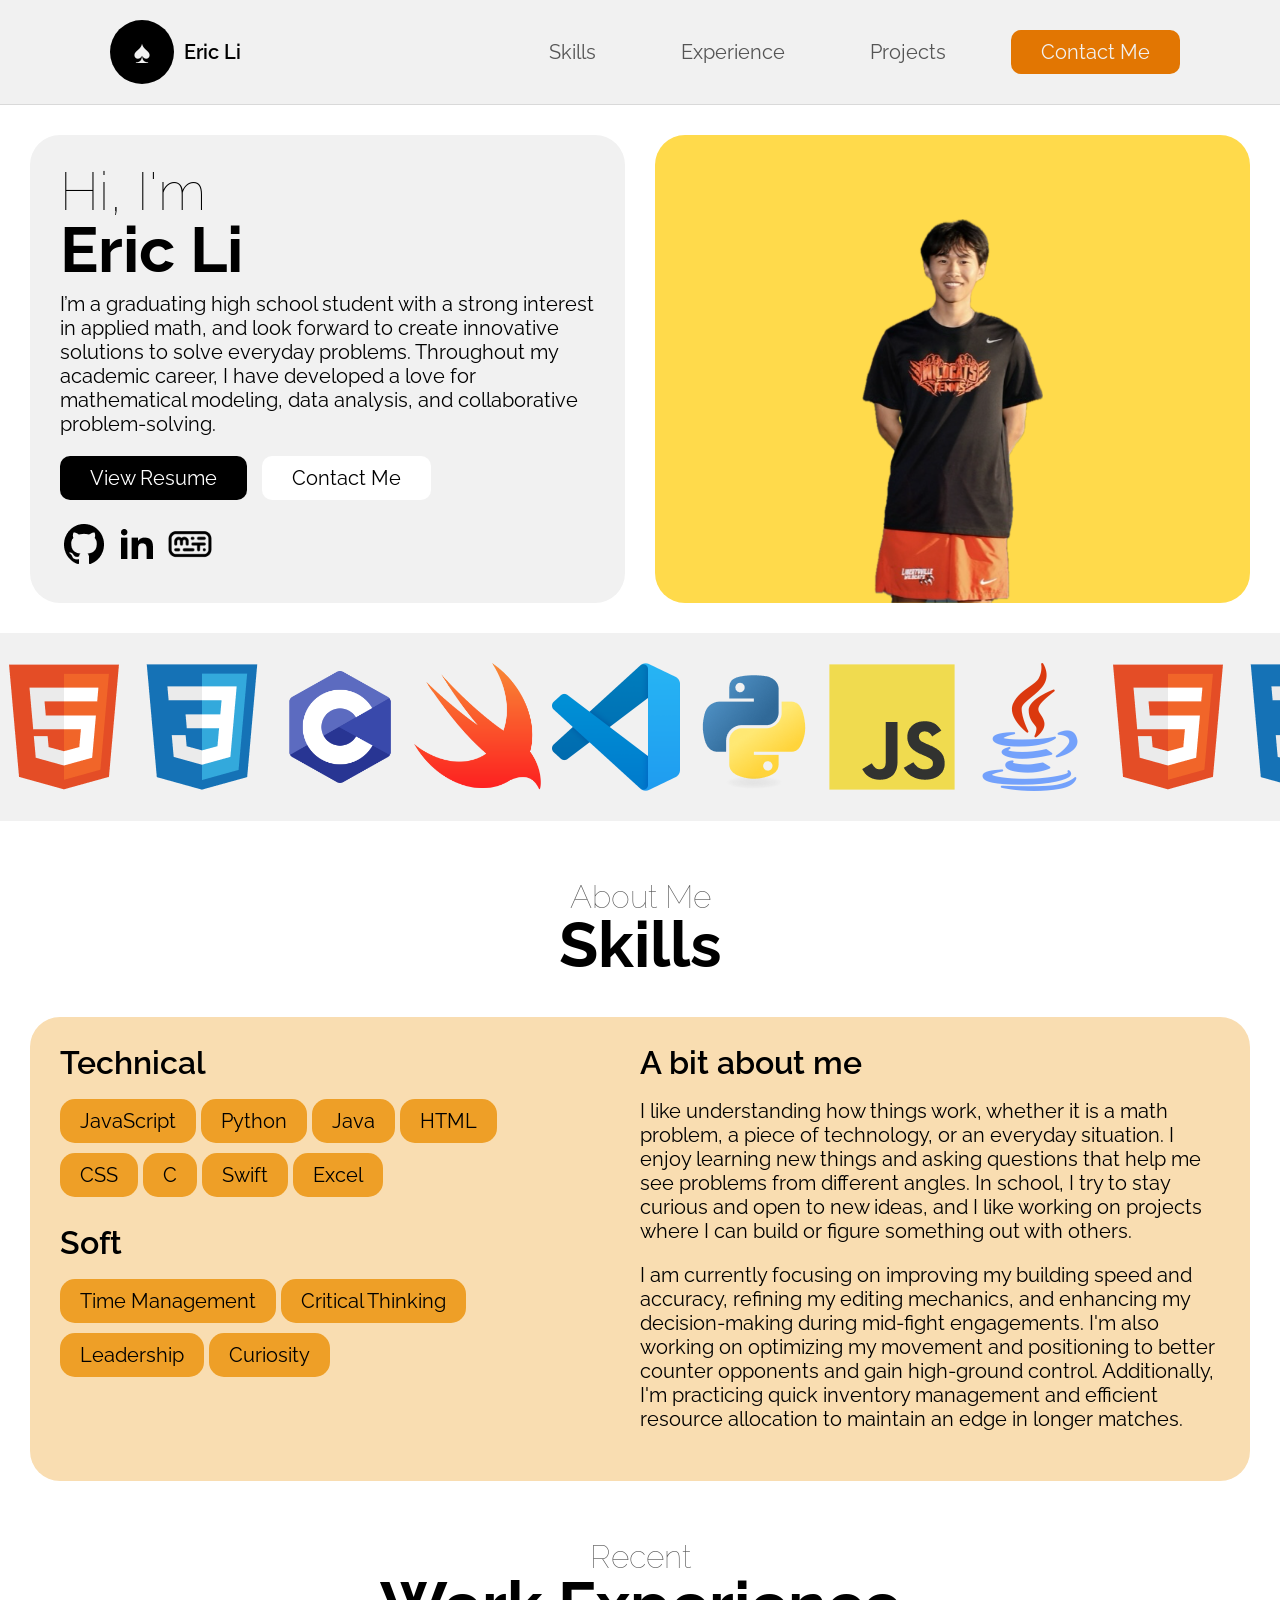
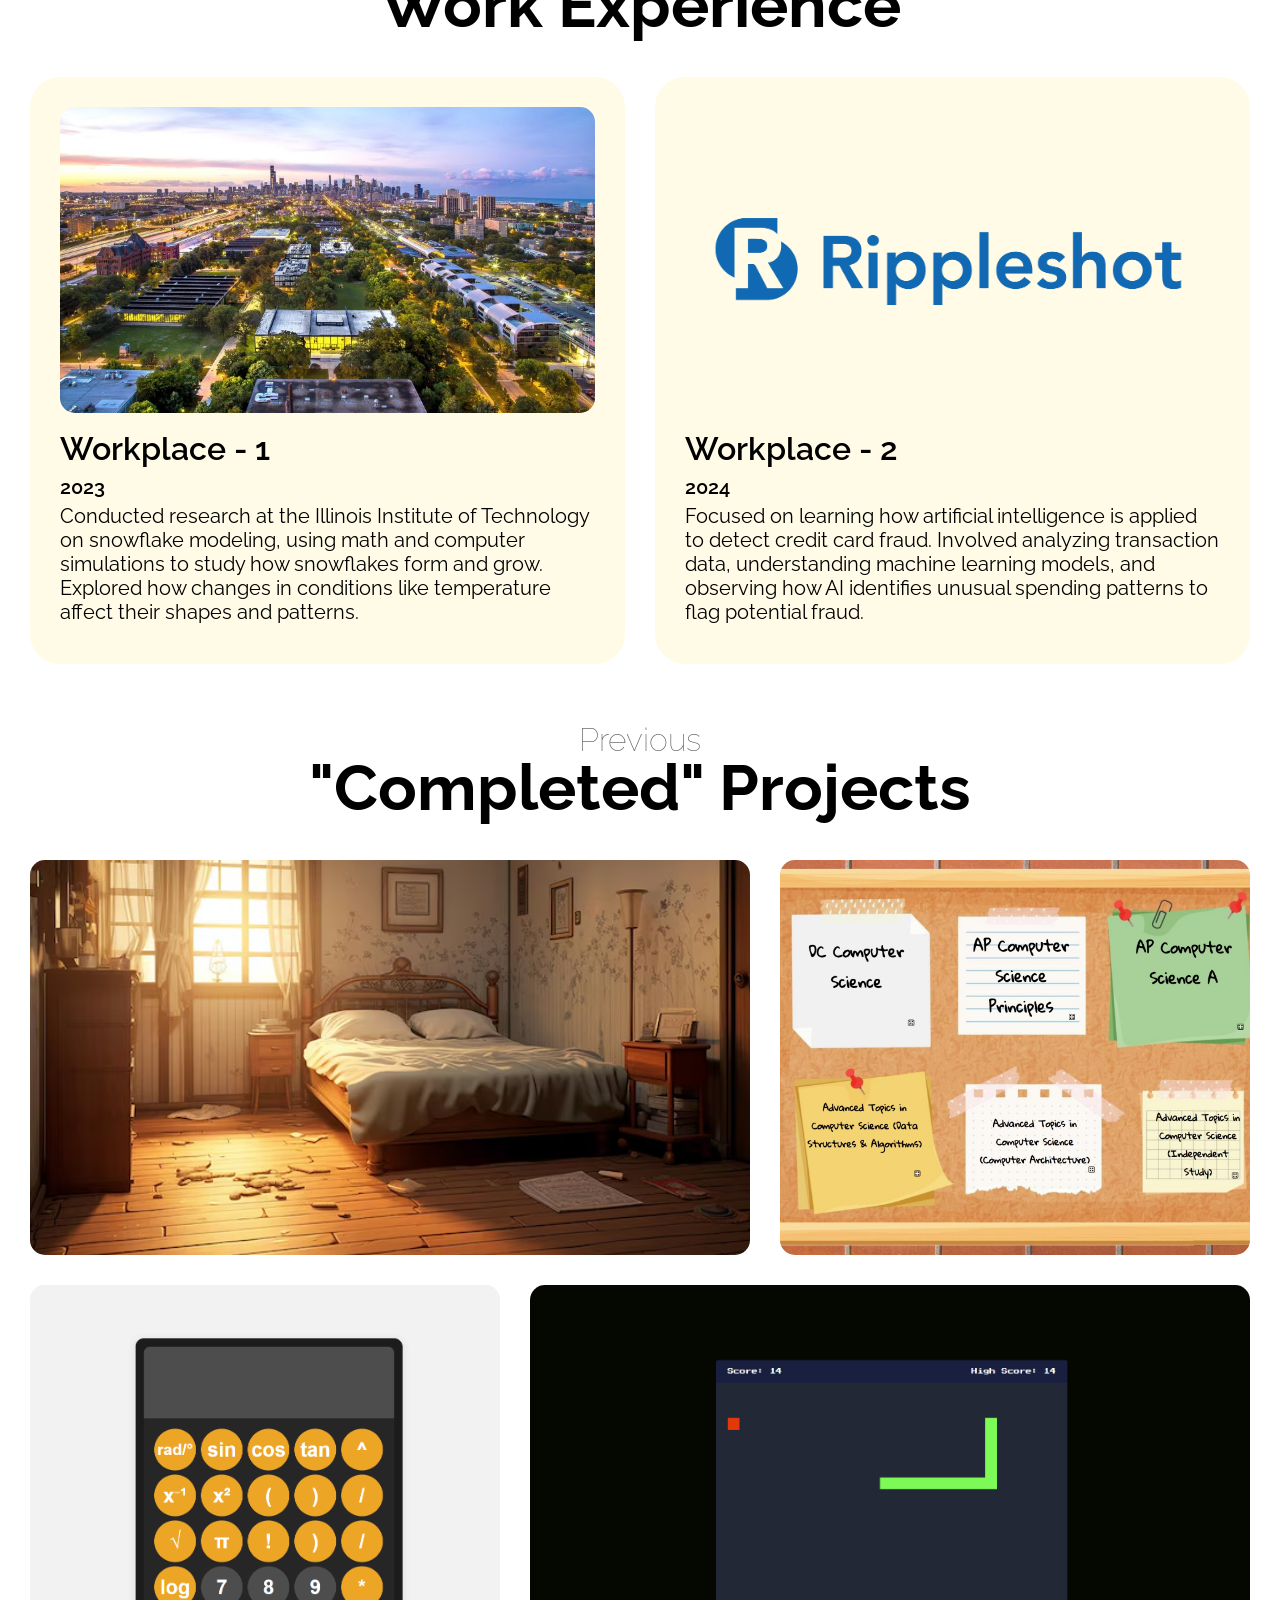
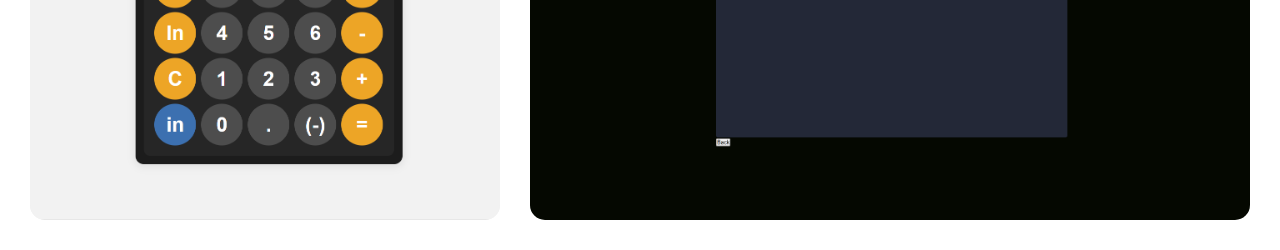
<file: index.html>
<!DOCTYPE html>
<html lang="en">
<head>
    <meta charset="UTF-8">
    <meta name="viewport" content="width=device-width, initial-scale=1.0">
    <title>Eric Li's Portfolio</title>
    <link rel="preconnect" href="https://fonts.googleapis.com">
    <link rel="preconnect" href="https://fonts.gstatic.com" crossorigin>
    <link href="https://fonts.googleapis.com/css2?family=Raleway:ital,wght@0,100..900;1,100..900&display=swap" rel="stylesheet">
    <link rel="stylesheet" href="./styles.css">
    <script src="./scripts.js"></script>
    <link rel="icon" type="image/jpg" href="/imgs/one-v-buck-izo.png">
</head>
<body>
    <header>
        <a href="#" class="logo-holder">
            <div class="logo">♠</div>
            <div class="logo-text">Eric Li</div>
        </a>
        <nav>
            <ul id="menu">
                <li>
                    <a href="#skills">Skills</a>
                </li>
                <li>
                    <a href="#experience">Experience</a>
                </li>
                <li>
                    <a href="#projects">Projects</a>
                </li>
                <li>
                    <a href="mailto:yousefta321@gmail.com" class="button">Contact Me</a>
                </li>
            </ul>
            <a href="#" class="mobile-toggle" onClick="toggleMobileMenu();">
                <svg class="w-6 h-6 text-gray-800 dark:text-white" aria-hidden="true" xmlns="http://www.w3.org/2000/svg" width="24" height="24" fill="none" viewBox="0 0 24 24">
                    <path stroke="currentColor" stroke-linecap="round" stroke-width="2" d="M5 7h14M5 12h14M5 17h10"/>
                  </svg>                  
            </a>
        </nav>
    </header>
    <main>
        <section class="hero container">
            <div class="hero-orange">
                <div>
                    <h1><small>Hi, I'm</small>
                        Eric Li
                    </h1>
                    <p>
                        I’m a graduating high school student with a strong interest in applied math, and look forward to create innovative solutions to solve everyday problems. Throughout my academic career, I have developed a love for mathematical modeling, data analysis, and collaborative problem-solving.</span>
                    </p>
                    <div class="call-to-action">
                        <a href="Eric_Li_Resume (1).pdf" class="button black" target="_blank" rel="noopener">
                            View Resume
                        </a>
                        <a href="mailto:yousefta321@gmail.com" class="button white" target="_blank" rel="noopener">
                            Contact Me
                        </a>
                    </div>
                    <div class="social-links">
                        <a href="https://github.com/ericli37" target="_blank" rel="noopener">
                            <img src="./imgs/github.png" alt="GitHub" class="socials" width="48"/>
                        </a>
                        <a href="https://www.linkedin.com/in/yousef-taha-615994212" target="_blank" rel="noopener">
                            <img src="./imgs/linkedin.png" alt="LinkedIn" class="socials" width="48"/>
                        </a>
                        <a href="https://monkeytype.com/profile/ligion" target="_blank" rel="noopener">
                            <img src="./imgs/monkeytype.png" alt="monkeytype" class="socials" width="48"/>
                        </a>
                    </div>
                </div>
            </div>
            <div class="hero-yellow">
                <img src="./imgs/Subject (1).png" alt="Eric Li" width="34%"/>
            </div>
        </section>
        <section class="logos container">
            <div class="marquee">
                <div class="track">
                    <img src="./imgs/html.png" alt="HTML" width="128"/>
                    <img src="./imgs/css.png" alt="CSS" width="128"/>
                    <img src="./imgs/icons8-c-programming-480.png" alt="C" width="128"/>
                    <img src="./imgs/swift.png" alt="Sass" width="128"/>
                    <img src="./imgs/vscode.png" alt="VS Code" width="128"/>
                    <img src="./imgs/python.png" alt="Python" width="128"/>
                    <img src="./imgs/javascript.png" alt="JS" width="128"/>
                    <img src="./imgs/226777.png" alt="Java" width="128"/>
                    <img src="./imgs/html.png" alt="HTML" width="128"/>
                    <img src="./imgs/css.png" alt="CSS" width="128"/>
                    <img src="./imgs/icons8-c-programming-480.png" alt="C" width="128"/>
                    <img src="./imgs/swift.png" alt="Sass" width="128"/>
                    <img src="./imgs/vscode.png" alt="VS Code" width="128"/>
                    <img src="./imgs/python.png" alt="Python" width="128"/>
                    <img src="./imgs/javascript.png" alt="JS" width="128"/>
                    <img src="./imgs/226777.png" alt="Java" width="128"/>
                    <img src="./imgs/html.png" alt="HTML" width="128"/>
                    <img src="./imgs/css.png" alt="CSS" width="128"/>
                    <img src="./imgs/icons8-c-programming-480.png" alt="C" width="128"/>
                    <img src="./imgs/swift.png" alt="Sass" width="128"/>
                    <img src="./imgs/vscode.png" alt="VS Code" width="128"/>
                    <img src="./imgs/python.png" alt="Python" width="128"/>
                    <img src="./imgs/javascript.png" alt="JS" width="128"/>
                    <img src="./imgs/226777.png" alt="Java" width="128"/>
                </div>
            </div>
        </section>
        <section id="skills" class="skills container">
            <h2>
                <small>About Me</small>
                Skills
            </h2>
            <div class="holder-orange">
                <div class="left-column">
                    <h3>Technical</h3>
                    <ul>
                        <li>JavaScript</li>
                        <li>Python</li>
                        <li>Java</li>
                        <li>HTML</li>
                        <li>CSS</li>
                        <li>C</li>
                        <li>Swift</li>
                        <li>Excel</li>
                    </ul>
                    <h3>Soft</h3>
                    <ul>
                        <li>Time Management</li>
                        <li>Critical Thinking</li>
                        <li>Leadership</li>
                        <li>Curiosity</li>
                    </ul>
                </div>
                <div class="right-column">
                    <h3>A bit about me</h3>
                    <p>I like understanding how things work, whether it is a math problem, a piece of technology, or an everyday situation. I enjoy learning new things and asking questions that help me see problems from different angles. In school, I try to stay curious and open to new ideas, and I like working on projects where I can build or figure something out with others.</p>
                    <p>I am currently focusing on improving my building speed and accuracy, refining my editing mechanics, and enhancing my decision-making during mid-fight engagements. I'm also working on optimizing my movement and positioning to better counter opponents and gain high-ground control. Additionally, I'm practicing quick inventory management and efficient resource allocation to maintain an edge in longer matches.</p>
                </div>
            </div>
        </section>
        <section id="experience" class="work-experience container">
            <h2>
                <small>Recent</small>
                Work Experience
            </h2>
            <div class="jobs">
                <article>
                    <figure>
                        <div>
                            <img src="./imgs/download.jpg" alt="Workplace 1 -" width="100%"/>
                            <figcaption>
                                Illinois Institute of Technology
                            </figcaption>
                        </div>
                    </figure>
                    <h3>Workplace - 1</h3>
                    <div>2023</div>
                    <p>Conducted research at the Illinois Institute of Technology on snowflake modeling, using math and computer simulations to study how snowflakes form and grow. Explored how changes in conditions like temperature affect their shapes and patterns.</p>
                </article>
                <article>
                    <figure>
                        <div>
                                <img src="./imgs/634dea9bd0a404634c428ef1_rippleshot logo.png" alt="Workplace 2 -" width="100%"/>
                            <figcaption>
                                Rippleshot
                            </figcaption>
                        </div>
                    </figure>
                    <h3>Workplace - 2</h3>
                    <div>2024</div>
                    <p>Focused on learning how artificial intelligence is applied to detect credit card fraud. Involved analyzing transaction data, understanding machine learning models, and observing how AI identifies unusual spending patterns to flag potential fraud.</p>
                </article>
            </div>
        </section>
        <section id="projects" class="bento container">
            <h2>
                <small>
                    Previous
                </small>
                "Completed" Projects
            </h2>
            <div class="bento-grid">
                <a href="https://ericli37.github.io/EricLi_GiovannisRoom/" class="bento-item" target="_blank" rel="noopener">
                    <img src="./imgs/bento-1.jpg" alt="1" width="100%"/>
                </a>
                <a href="https://ericli37.github.io/LHS_CS_Classes/" class="bento-item" target="_blank" rel="noopener">
                    <img src="./imgs/bento-3.jpg" alt="3" width="100%"/>
                </a>
                <a href="https://ericli37.github.io/Calc/" class="bento-item" target="_blank" rel="noopener">
                    <img src="./imgs/bento-4.jpg" alt="4" width="100%"/>
                </a>
                <a href="https://ericli37.github.io/LeSnake/" class="bento-item" target="_blank" rel="noopener">
                    <img src="./imgs/bento-5.jpg" alt="5" width="100%"/>
                </a>
            </div>
        </section>
    </main>
</body>
</html>
</file>
<file: styles.css>
*, *::before, *::after {
    box-sizing: border-box;
    margin: 0;
    padding: 0;
}

:root {
    --base: #555;
    --base-100: #f1f1f1;
    --base-400: #555;
    --base-800: #000;
    --yellow: #ffda4b;
    --yellow-100: #fffbe6;
    --yellow-400: #ffda4b;
    --yellow-800: #8b6f00;
    --orange: #e27602;
    --orange-100: #f9ddb1;
    --orange-400: #ee9f27;
    --orange-800: #e27602;
}

body {
  font-family: "Raleway", serif;
  font-optical-sizing: auto;
  font-style: normal;
  font-size: 20px;
}

a {
    text-decoration: none;
    color: var(--orange);
    &:hover {
        text-decoration: underline;
    }
}

header {
    padding-top: 10px;
    padding-bottom: 10px;
    display: flex;
    justify-content: space-between;
    max-width: var(--screen-width);
    background-color: var(--base-100);
    margin: auto;
    padding-left: 100px;
    border-bottom: 1px solid rgba(0,0,0,0.1);

    @media (max-width: 768px) {
        padding-left: 0
    }

    .logo-holder{
        display: flex;
        padding: 10px;
        align-items: center;
        font-weight: 600;
        color: var(--base-800);

        .logo {
            display: flex;
            align-items: center;
            justify-content: center;
            font-size: 32px;
            background-color: var(--base-800);
            color: var(--base-100);
            height: 64px;
            width: 64px;
            margin-right: 10px;
            border-radius: 50%;
        }
        .logo-text {
            flex: 1;
        }
    }

    nav {
        display: flex;
        align-items: center;
        padding-right: 100px;
        ul {
            display: flex;
            list-style-type: none;
            gap: 45px;
            li {
                display: inline-block;
                a {
                    display: inline-block;
                    padding: 10px 20px;
                    color: var(--base);
                    &:hover {
                       background-color: var(--base-100);
                       border-radius: 10px;
                       text-decoration: none;
                    }
                }
            }
        }
        .mobile-toggle {
            display: none;
            color: var(--base-800);
            padding: 10px;
            @media (max-width: 768px) {
                display: inline-block;
                position: absolute;
                top: 20px;
                right: 20px;
            }
        }
    } 

    @media (max-width: 1024px) {
        flex-direction: column;
        align-items: center;
    }

    @media (max-width: 768px) {
        flex-direction: column;
        align-items: center;
        nav {
            margin-top: 10px;
            width: 100%;
            ul {
                display: none;
                flex-direction: column;
                text-align: center;
                width: 100%;
                a {
                    width: 100%;
                }
                &.active {
                    display: flex;
                }
            }
        }
    }
}

.container {
    max-width: 1440px;
    margin: auto;
    gap: 30px;
    margin-top: 30px;
    margin-bottom: 30px;
    @media (max-width: 1440px) {
        padding-left: 30px;
        padding-right: 30px;
    }
}

.socials {
    cursor: pointer;
    height: 3rem;
    width: 3rem;
}

.socials {
    transition: all 300ms ease;
}

.socials:hover {
    height: 3.3rem;
    width: 3.3rem;
}

.button {
    display: inline-block;
    padding: 10px 30px;
    background-color: var(--orange);
    color: var(--base-100);
    border-radius: 10px;
    transition: ease 0.3s all;
    &:hover {
        text-decoration: none;
        background-color: var(--base-800);
    }
    &.white {
        background-color: white;
        color: var(--base-800);
        &:hover {
            background-color: var(--base-100);
            color: var(--orange);
        }
    }
    &.black {
        background-color: black;
        color: white;
        &:hover {
            background-color: var(--base);
            color: var(--base-100);
        }
    }
}

h1 {
    font-size: 64px;
    line-height: 1;
    margin-bottom: 10px;
    small {
        display: block;
        font-weight: 100;
    }
    @media (max-width: 1024px) {
        font-size: 48px;
    }
}

.hero {
	display:flex;
	@media (max-width:1024px){
		flex-direction:column;
	}
	.hero-orange {
		flex:1;
		background-color: var(--base-100);
		border-radius:30px;
		padding:30px;
		display:flex;
		flex-direction:column;
		justify-content:center;
		span {
			@media (max-width:768px){
				display:none;
			}
		}
		.call-to-action {
			margin-top:20px;
			margin-bottom:10px;
			a {
				margin-right:10px;
				margin-bottom:10px;
			}
		}
		.social-links {
			a {
				&:hover {
					text-decoration:none;
				}
			}
		}
	}
	.hero-yellow {
		flex:1;
		background-color: var(--yellow);
		border-radius:30px;
		padding:0px 30px;
		display:flex;
		justify-content:center;
		align-items:flex-end;
		img {
			margin-top:-60px;
			max-width:420px;
			margin-bottom:0px;
		}
	}
}

.logos {
    background-color: var(--base-100);
    border-radius: 30px;
    padding: 30px 0px;
    @media (max-width: 1440px){
        border-radius: 0px;
    }
    .marquee {
        width: 100vw;
        max-width: 100%;
        height: 128px;
        overflow: hidden;
        position: relative;
        .track {
            position: absolute;
            white-space: nowrap;
            will-change: transform;
            animation: marquee 40s linear infinite;
            display: flex;
            gap: 10px;
        }
    }
}

@keyframes marquee {
    0% {
        transform: translateX(0);
    }
    100% {
        transform: translateX(-50%);
    }
}

h2 {
    font-size: 64px;
    line-height: 1;
    margin-bottom: 10px;
    text-align: center;
    color: var(--base-800);
    padding: 30px;
    small {
        display: block;
        font-weight: 100;
        font-size: 0.5em;
        color: var(--base);
    }
    @media (max-width: 1024px){
        font-size: 48px;
    }
}

h3 {
    font-size: 32px;
    font-weight: 600;
    line-height: 1;
    margin-bottom: 20px;
    color: var(--base-800);
}

.skills {
    .holder-orange {
        background-color: var(--orange-100);
        border-radius: 30px;
        padding: 30px;
        display: flex;
        @media(max-width: 1024px) {
            flex-direction: column;
        }
        .left-column {
            flex: 1;
            ul {
                list-style-type: none;
                gap: 10px;
                margin-right: 100px;
                margin-bottom: 20px;
                li {
                    display: inline-block;
                    background-color: var(--orange-400);
                    padding: 10px 20px;
                    border-radius: 15px;
                    margin-bottom: 10px;
                }
            }
        }
        .right-column {
            flex: 1;
            p {
               margin-bottom: 20px; 
            }
        }
    }
}

.work-experience {
    .jobs {
        display: flex;
        gap: 30px;
        @media(max-width: 1024px) {
            flex-direction: column;
        }
        article {
            background-color: var(--yellow-100);
            padding: 30px;
            border-radius: 30px;
            flex: 1;
            h3 {
                margin-top: 20px;
                margin-bottom: 10px;
            }
            div {
                font-weight: 600;
                margin-bottom: 5px;
                color: var(--base-800);
            }
            p {
                margin-bottom: 10px;
            }
            figure {
                width: 100%;
                padding-top: 56.25%;
                overflow: hidden;
                position: relative;
                border-radius: 15px;
                img {
                    position: absolute;
                    top: 0;
                    left: 0;
                    height: 100%;
                    object-fit: cover;
                    transition: ease 1.2s all;
                }
                figcaption {
                    position: absolute;
                    bottom: 0;
                    left: 0;
                    right: 0;
                    background-color: rgba(0,0,0,0.5);
                    color: var(--base-100);
                    text-align: center;
                    padding: 10px;
                    opacity: 0;
                    visibility: hidden;
                    transition: ease 0.3s all;
                }

                &:hover {
                    figcaption {
                        opacity: 1;
                        visibility: visible;
                    }
                    img {
                        transform: scale(1.2);
                    }
                }
            }
        }
    }
}

.bento {
    .bento-grid {
        display: grid;
        grid-gap: 30px;
        grid-template-columns: repeat(5, 1fr);
        grid-template-rows: auto;
        height: 960px;
        @media(max-width: 1024px){
            grid-template-rows: repeat(8, 1fr);
        }
        @media(max-width: 768px){
            display: flex;
            flex-direction: column;
            gap: 30px;
            height: auto;
        }

        .bento-item {
            padding: 30px;
            background-color: var(--base-100);
            border-radius: 15px;
            position: relative;
            overflow: hidden;
            img {
                position: absolute;
                top: 0;
                left: 0;
                height: 100%;
                object-fit: cover;
                transition: ease 1.2s all;
            }
            &:hover {
                img {
                    transform: scale(1.2);
                }
            }
            @media(max-width: 768px){
                height: 240px;
            }
            &:nth-child(1) {
                grid-column: span 3;
                grid-row: span 3;
                @media(max-width: 1024px){
                    grid-column: span 2;
                    grid-row: span 2;
                }
            }
            &:nth-child(2) {
                grid-column: span 2;
                grid-row: span 3;
                @media(max-width: 1024px){
                    grid-column: span 3;
                    grid-row: span 2;
                }
            }
            &:nth-child(3) {
                grid-column: span 2;
                grid-row: span 4;
                @media(max-width: 1024px){
                    grid-column: span 3;
                    grid-row: span 2;
                }
            }
            &:nth-child(4) {
                grid-column: span 3;
                grid-row: span 4;
                @media(max-width: 1024px){
                    grid-column: span 2;
                    grid-row: span 4;
                }
            }

        }
    }
}
</file>
